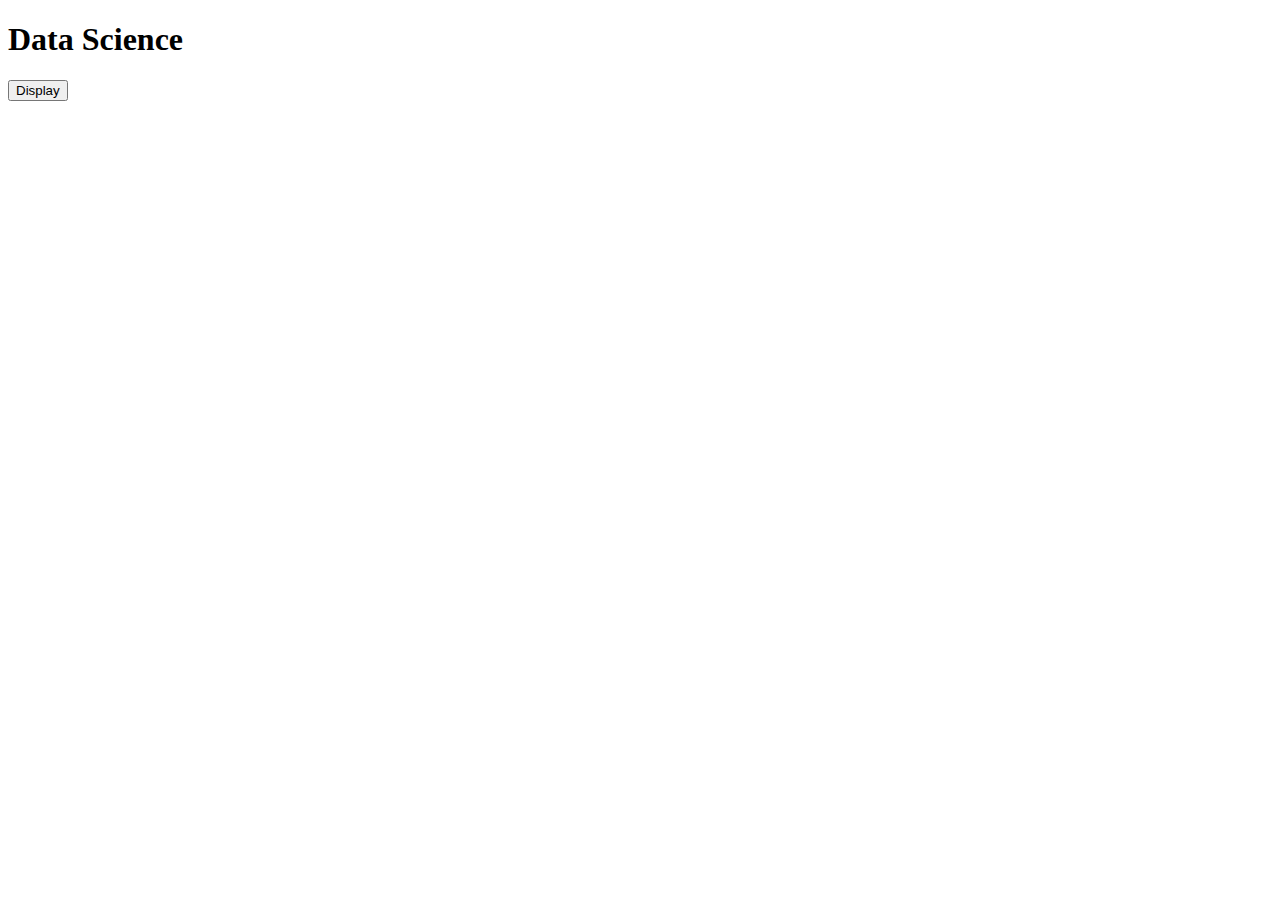
<file: IP LAB 6A-AJAX/index.html>
<!DOCTYPE html>
<html>
    <body>
        <h1>Data Science</h1>
        <div id="demo">
            <button type="button" onclick="loadDoc()">Display</button>
        </div>
        <script>
            function loadDoc(){
                const xhttp=new XMLHttpRequest();
                xhttp.onload=function(){
                    document.getElementById("demo").innerHTML=this.responseText;
                }
                xhttp.open("GET","ds.txt");
                xhttp.send();
            }
        </script>
    </body>
</html>
</file>
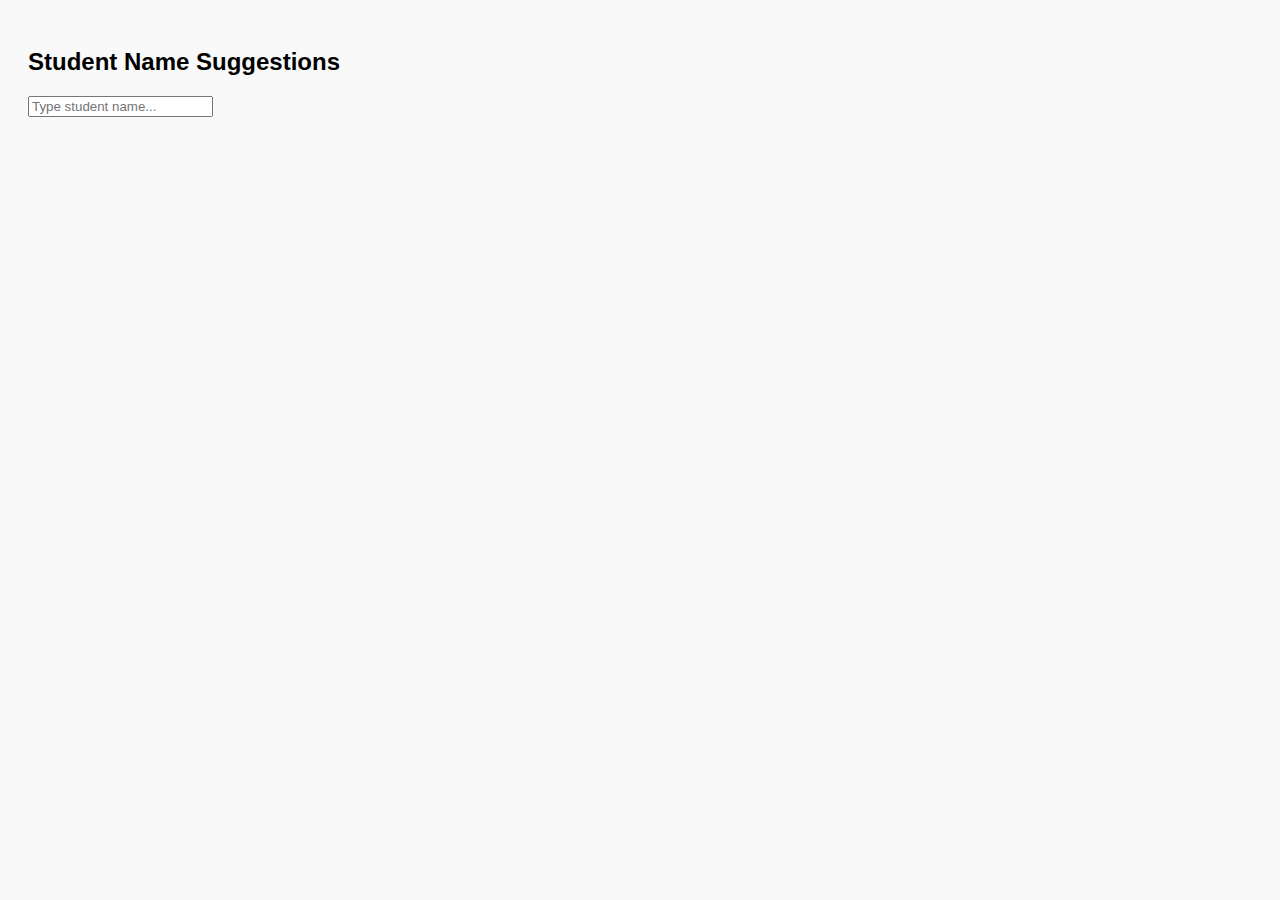
<file: IP LAB 6b-AJAX -Suggesting Keywords/index.html>
<!DOCTYPE html>
<html lang="en">

<head>
    <meta charset="UTF-8">
    <meta name="viewport" content="width=device-width, initial-scale=1.0">
    <title>Student Name Suggestions</title>
    <style>
        body {
            font-family: Arial, sans-serif;
            background-color: #f9f9f9;
            padding: 20px;
        }
        
        #suggestions {
            border: 1px solid #ddd;
            max-height: 150px;
            overflow-y: auto;
            display: none;
            background: white;
            position: absolute;
            z-index: 1;
            width: calc(100% - 22px);
        }
        
        .suggestion-item {
            padding: 8px;
            cursor: pointer;
        }
        
        .suggestion-item:hover {
            background-color: #f0f0f0;
        }
    </style>
    <script>
        function showSuggestions() {
            const input = document.getElementById('studentName').value;
            const suggestionsBox = document.getElementById('suggestions');

            if (input.length === 0) {
                suggestionsBox.style.display = 'none';
                return;
            }

            const xhr = new XMLHttpRequest();
            xhr.open('GET', 'StudentSuggestionServlet?name=' + encodeURIComponent(input), true);
            xhr.onreadystatechange = function() {
                if (xhr.readyState === 4 && xhr.status === 200) {
                    const suggestions = JSON.parse(xhr.responseText);
                    suggestionsBox.innerHTML = '';

                    if (suggestions.length > 0) {
                        suggestions.forEach(suggestion => {
                            const div = document.createElement('div');
                            div.className = 'suggestion-item';
                            div.textContent = suggestion;
                            div.onclick = function() {
                                document.getElementById('studentName').value = suggestion;
                                suggestionsBox.style.display = 'none';
                            };
                            suggestionsBox.appendChild(div);
                        });
                        suggestionsBox.style.display = 'block';
                    } else {
                        suggestionsBox.style.display = 'none';
                    }
                }
            };
            xhr.send();
        }
    </script>
</head>

<body>
    <h2>Student Name Suggestions</h2>
    <input type="text" id="studentName" onkeyup="showSuggestions()" placeholder="Type student name..." />
    <div id="suggestions"></div>
</body>

</html>
</file>
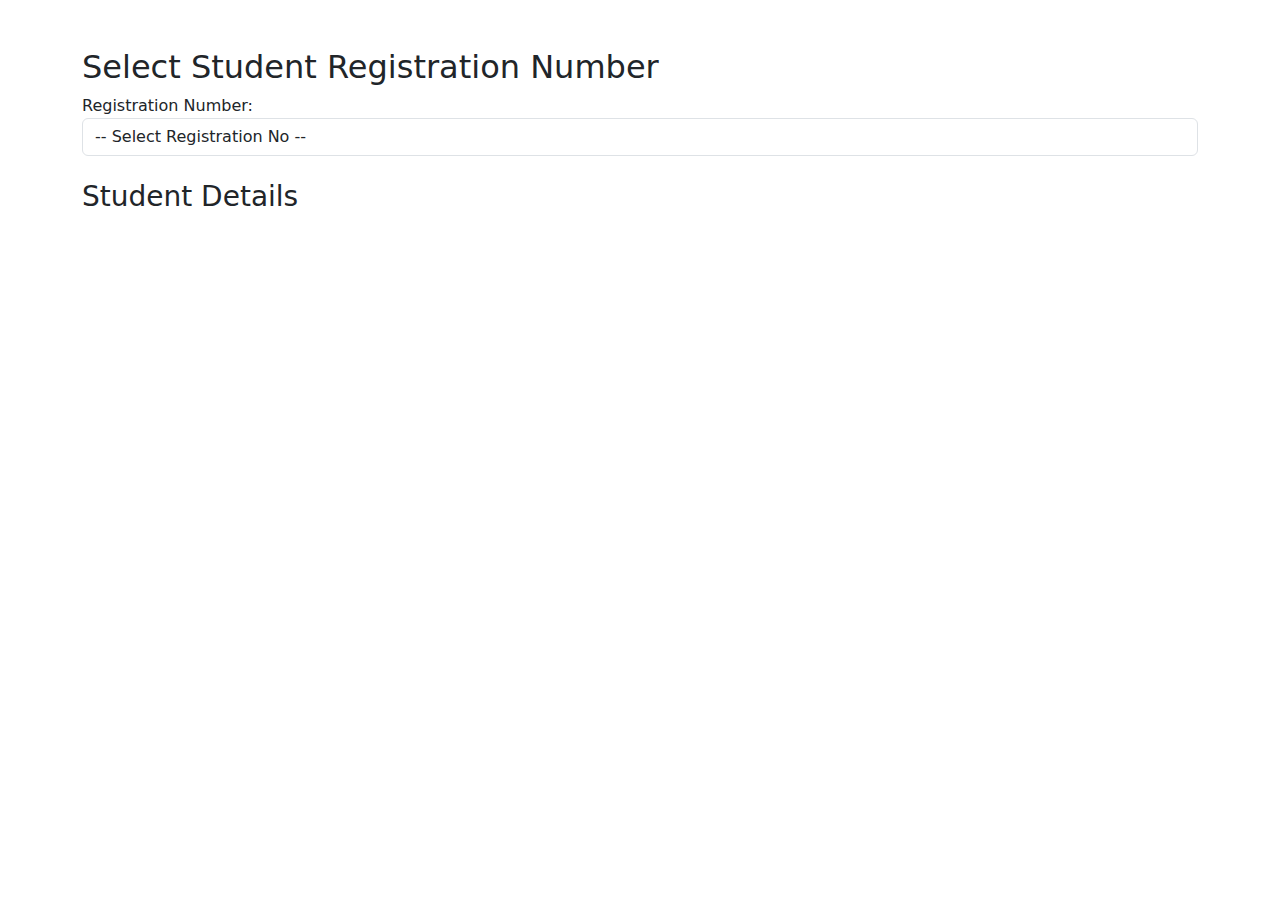
<file: IP lab 7-AJAX-JDBC/index.html>
<!DOCTYPE html>
<html lang="en">

<head>
    <meta charset="UTF-8">
    <meta name="viewport" content="width=device-width, initial-scale=1.0">
    <title>Student Details</title>
    <link href="https://cdn.jsdelivr.net/npm/bootstrap@5.3.0-alpha1/dist/css/bootstrap.min.css" rel="stylesheet">
    <script src="https://code.jquery.com/jquery-3.6.0.min.js"></script>
</head>

<body>
    <div class="container mt-5">
        <h2>Select Student Registration Number</h2>
        <form>
            <div class="form-group">
                <label for="reg-no">Registration Number:</label>
                <select id="reg-no" class="form-control">
                    <option value="">-- Select Registration No --</option>
                    <!-- Options will be populated dynamically using PHP -->
                </select>
            </div>
        </form>

        <h3 class="mt-4">Student Details</h3>
        <div id="student-details" class="mt-3">
            <!-- Student details will be displayed here -->
        </div>
    </div>

    <script>
        $(document).ready(function() {
            // Fetch student registration numbers on page load
            $.ajax({
                url: 'get_regnos.php',
                method: 'GET',
                success: function(data) {
                    $('#reg-no').append(data);
                }
            });

            // Fetch student details when a registration number is selected
            $('#reg-no').change(function() {
                var reg_no = $(this).val();
                if (reg_no) {
                    $.ajax({
                        url: 'get_student.php',
                        method: 'GET',
                        data: {
                            reg_no: reg_no
                        },
                        success: function(data) {
                            $('#student-details').html(data);
                        }
                    });
                } else {
                    $('#student-details').html('');
                }
            });
        });
    </script>
</body>

</html>
</file>
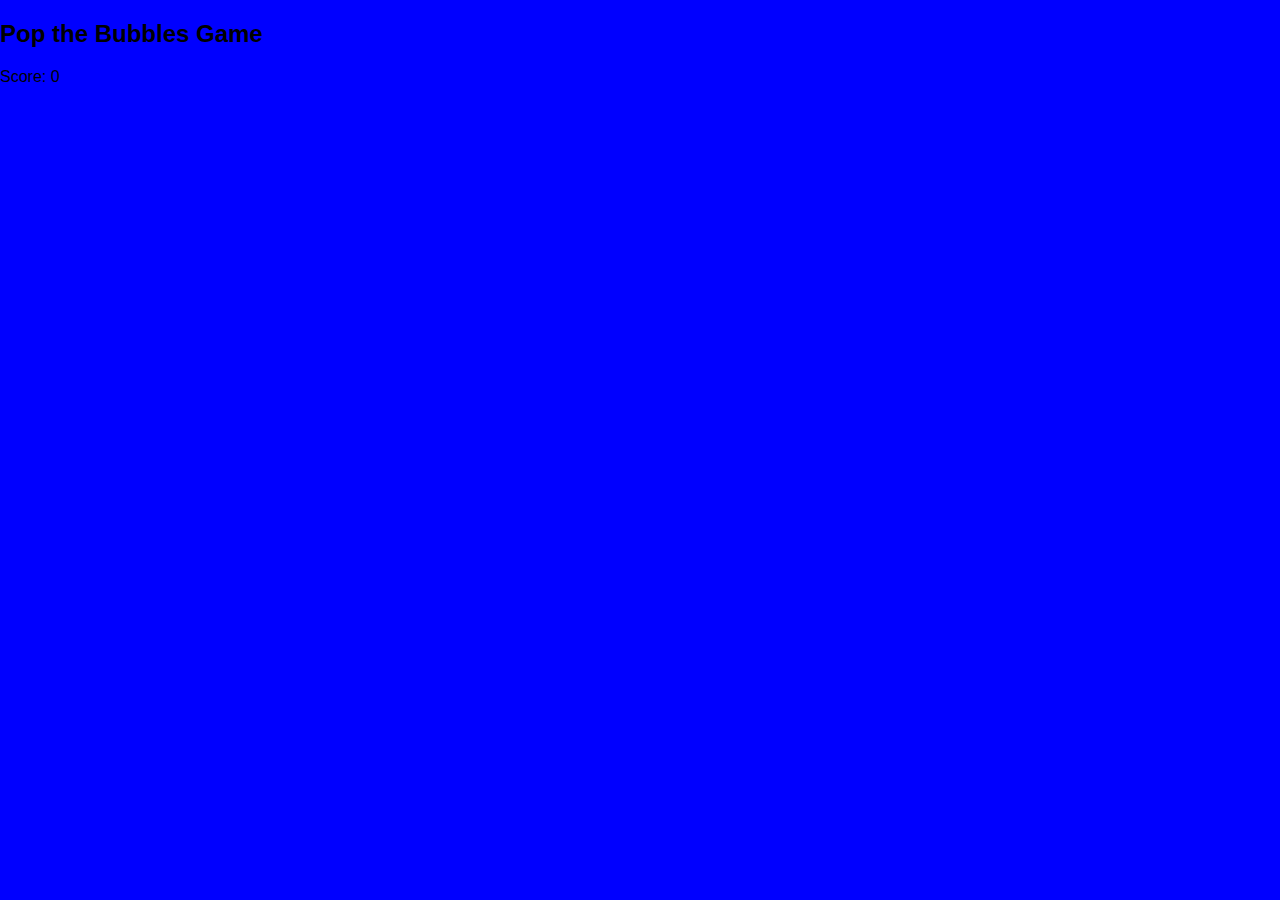
<file: IP LAB 10-Bootstrap/jquery game.html>
<!DOCTYPE html>
<html lang="en">
<head>
    <meta charset="UTF-8">
    <meta name="viewport" content="width=device-width, initial-scale=1.0">
    <title>Pop the Bubbles Game</title>
    <style>
        body {
            margin: 0;
            padding: 0;
            background-color: blue;
            overflow: hidden;
            font-family: Arial, sans-serif;
        }
        
        .bubble {
            position: absolute;
            width: 40px;
            height: 40px;
            border-radius: 50%;
            background-color: #3498db;
            color: white;
            text-align: center;
            line-height: 40px;
            font-size: 24px;
        }
    </style>
</head>
<body>
    <h2>Pop the Bubbles Game</h2>
    <p>Score: <span id="score">0</span></p>

    <script src="https://code.jquery.com/jquery-3.7.1.js"></script>
    <script>
        $(document).ready(function(){
            var score = 0;
            var width = screen.width - 100;
            var height = screen.height - 200;

            function generateRandomLetter() {
                var keyCode = Math.floor(Math.random() * 26) + 65; // Random key code for A-Z
                return String.fromCharCode(keyCode);
            }

            function generateRandomColor() {
                var letters = '0123456789ABCDEF';
                var color = '#';
                for (var i = 0; i < 6; i++) {
                    color += letters[Math.floor(Math.random() * 16)];
                }
                return color;
            }

            function createBubble() {
                var letter = generateRandomLetter();
                var left = Math.random() * width;
                var color = generateRandomColor();

                var $bubble = $("<div class='bubble'></div>")
                    .text(letter)
                    .css("left", left)
                    .css("background-color", color);

                $("body").append($bubble);

                $bubble.animate({ top: height }, 5000, "linear", function() {
                    $(this).remove();
                });

                $bubble.click(function() {
                    score++;
                    $("#score").text(score);
                    $(this).remove();
                });
            }

            $(document).keypress(function(e) {
                var letter = String.fromCharCode(e.which).toUpperCase();
                $(".bubble").each(function() {
                    if ($(this).text() === letter) {
                        score++;
                        $("#score").text(score);
                        $(this).remove();
                    }
                });
            });

            setInterval(createBubble, 2000);
        });
    </script>
</body>
</html>
</file>
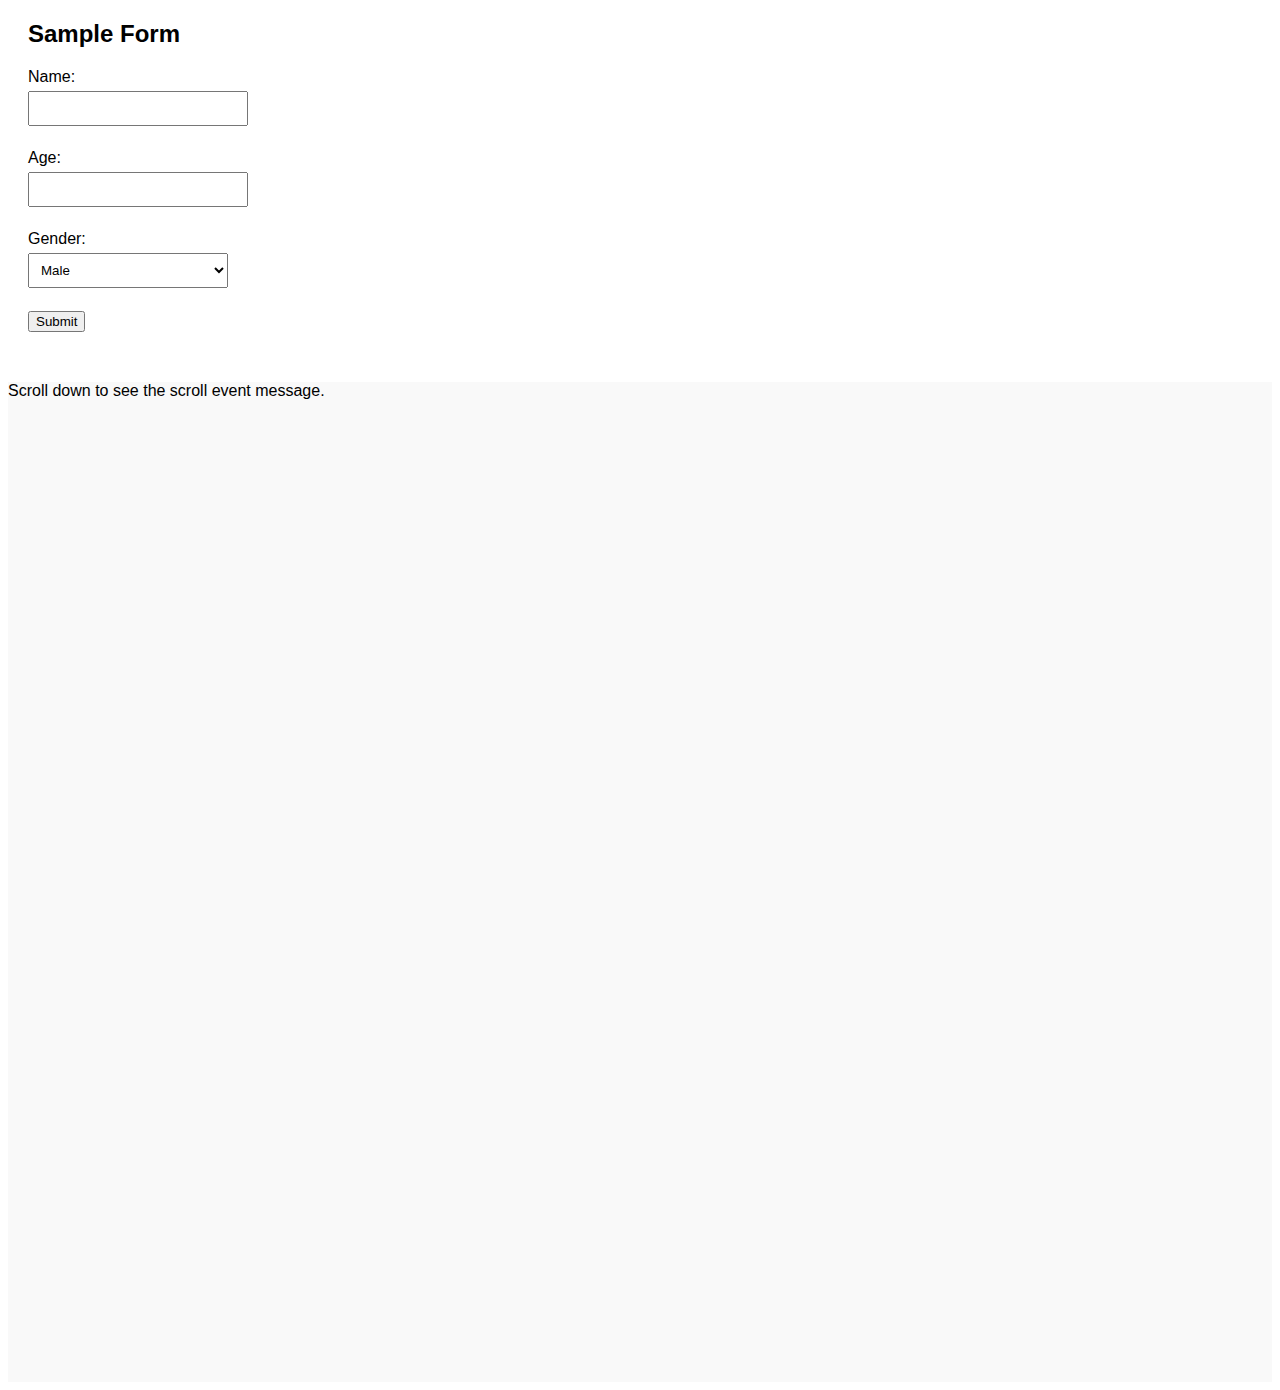
<file: IP LAB 11/form.html>
<!DOCTYPE html>
<html lang="en">

<head>
    <meta charset="UTF-8">
    <meta name="viewport" content="width=device-width, initial-scale=1.0">
    <title>jQuery Form and Window Events</title>
    <script src="https://code.jquery.com/jquery-3.6.0.min.js"></script>
    <style>
        body {
            font-family: Arial, sans-serif;
        }
        
        .form-container {
            margin: 20px;
        }
        
        input[type="text"],
        select {
            margin: 5px 0;
            padding: 8px;
            width: 200px;
        }
        
        .scroll-message {
            margin-top: 50px;
            height: 1000px;
            /* To make the page scrollable */
            background-color: #f9f9f9;
        }
    </style>
</head>

<body>

    <div class="form-container">
        <h2>Sample Form</h2>
        <form id="sampleForm">
            <label for="name">Name:</label><br>
            <input type="text" id="name" name="name"><br><br>

            <label for="age">Age:</label><br>
            <input type="text" id="age" name="age"><br><br>

            <label for="gender">Gender:</label><br>
            <select id="gender" name="gender">
      <option value="male">Male</option>
      <option value="female">Female</option>
      <option value="other">Other</option>
    </select><br><br>

            <button type="submit">Submit</button>
        </form>
    </div>

    <div class="scroll-message">
        <p>Scroll down to see the scroll event message.</p>
    </div>

    <script>
        $(document).ready(function() {
            // Form submit event
            $("#sampleForm").submit(function(event) {
                event.preventDefault(); // Prevent default form submission
                alert("Form submitted successfully!");
            });

            // Focus event on input fields
            $("input[type='text']").focus(function() {
                $(this).css("background-color", "lightyellow");
            });

            // Blur event on input fields
            $("input[type='text']").blur(function() {
                $(this).css("background-color", "");
            });

            // Change event on select dropdown
            $("#gender").change(function() {
                alert("Gender selection changed to: " + $(this).val());
            });

            // Keydown event on the Name field
            $("#name").keydown(function() {
                console.log("Key pressed in Name field!");
            });

            // Window load event
            $(window).on("load", function() {
                console.log("Page has fully loaded!");
            });

            // Window resize event
            $(window).resize(function() {
                console.log("Window resized! Width: " + $(window).width() + ", Height: " + $(window).height());
            });

            // Window scroll event
            $(window).scroll(function() {
                console.log("Page scrolled! Scroll position: " + $(window).scrollTop());
            });
        });
    </script>

</body>

</html>
</file>
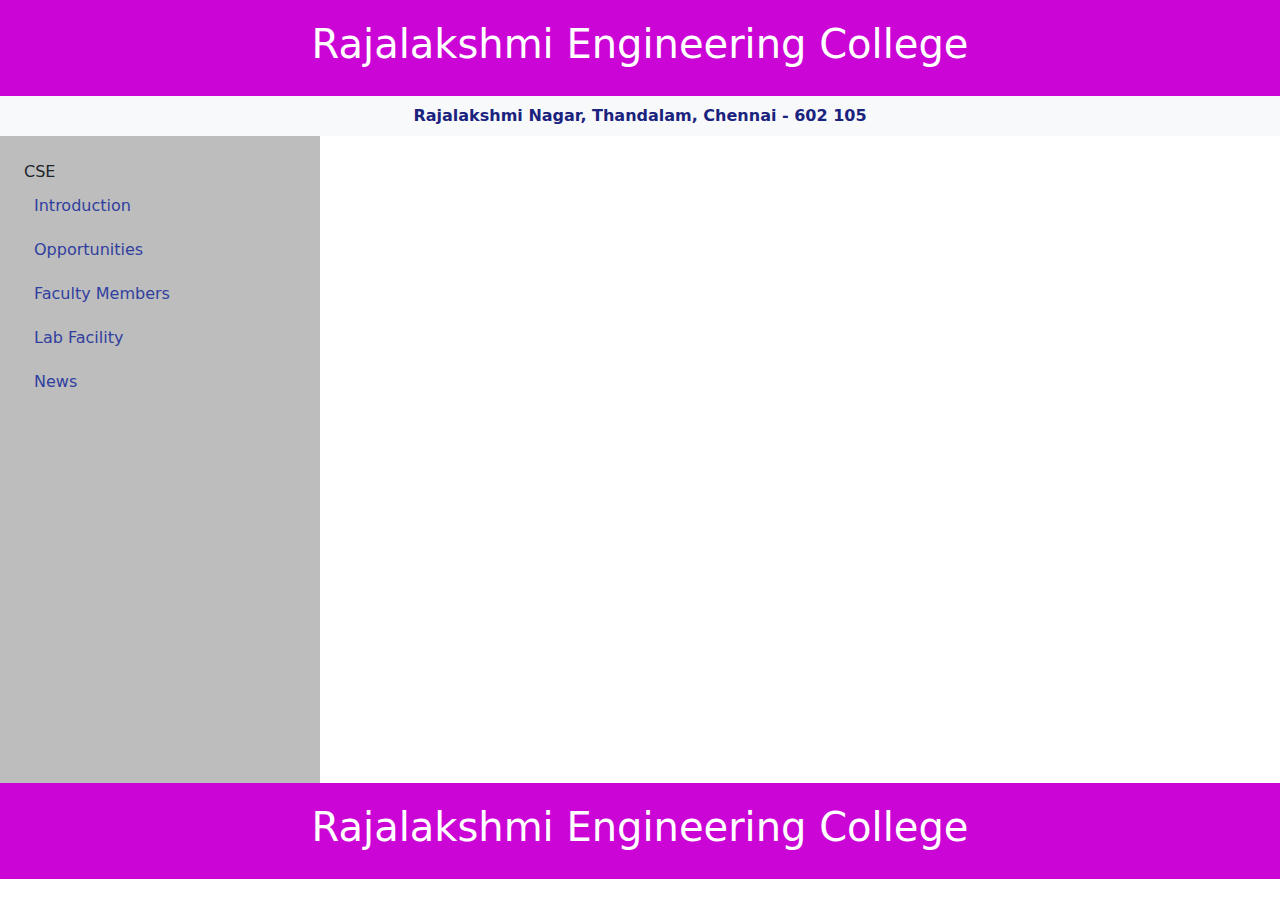
<file: IP LAB 11/web.html>
<!DOCTYPE html>
<html lang="en">

<head>
    <meta charset="UTF-8">
    <meta name="viewport" content="width=device-width, initial-scale=1.0">
    <title>Department of CSE - Home Page</title>
    <!-- Bootstrap CSS -->
    <link href="https://cdn.jsdelivr.net/npm/bootstrap@5.3.0-alpha1/dist/css/bootstrap.min.css" rel="stylesheet">
    <style>
        .header,
        .footer {
            background-color: #cb05d5;
            color: white;
            padding: 20px;
        }
        
        .nav-link {
            color: #1A237E !important;
            font-weight: bold;
        }
        
        .sidebar {
            background-color: #BDBDBD;
        }
        
        .sidebar ul {
            list-style-type: none;
            padding: 0;
        }
        
        .sidebar a {
            color: #303F9F;
            text-decoration: none;
            padding: 10px;
            display: block;
        }
        
        .sidebar a:hover {
            background-color: #EDE7F6;
        }
        
        .main-content {
            padding: 20px;
        }
        
        iframe {
            width: 100%;
            height: 600px;
            border: none;
        }
    </style>
</head>

<body>
    <header class="header text-center">
        <h1>Rajalakshmi Engineering College</h1>
    </header>

    <nav class="navbar navbar-expand-lg navbar-light bg-light">
        <div class="container-fluid justify-content-center">
            <a class="nav-link" href="#">Rajalakshmi Nagar, Thandalam, Chennai - 602 105</a>
        </div>
    </nav>

    <div class="container-fluid">
        <div class="row">
            <aside class="col-md-3 sidebar p-4">
                <ul class="nav flex-column">
                    <li class="nav-item">CSE</li>
                    <li><a href="https://www.rajalakshmi.org/dept-cse-intro.php" target="contentFrame">Introduction</a></li>
                    <li><a href="https://www.rajalakshmi.org/dept-cse-opportunities.php" target="contentFrame">Opportunities</a></li>
                    <li><a href="https://www.rajalakshmi.org/dept-cse-faculty.php" target="contentFrame">Faculty Members</a></li>
                    <li><a href="https://www.rajalakshmi.org/dept-cse-lab.php" target="contentFrame">Lab Facility</a></li>
                    <li><a href="https://www.rajalakshmi.org/dept-cse-student-achievements.php" target="contentFrame">News</a></li>
                </ul>
            </aside>
            <main class="col-md-9 main-content">
                <iframe src="https://www.rajalakshmi.org/dept-cse-intro.php" name="contentFrame" title="Content Frame"></iframe>
            </main>
        </div>
    </div>

    <footer class="footer text-center">
        <h1>Rajalakshmi Engineering College</h1>
    </footer>

    <!-- Bootstrap JS and dependencies -->
    <script src="https://cdn.jsdelivr.net/npm/bootstrap@5.3.0-alpha1/dist/js/bootstrap.bundle.min.js"></script>
</body>

</html>
</file>
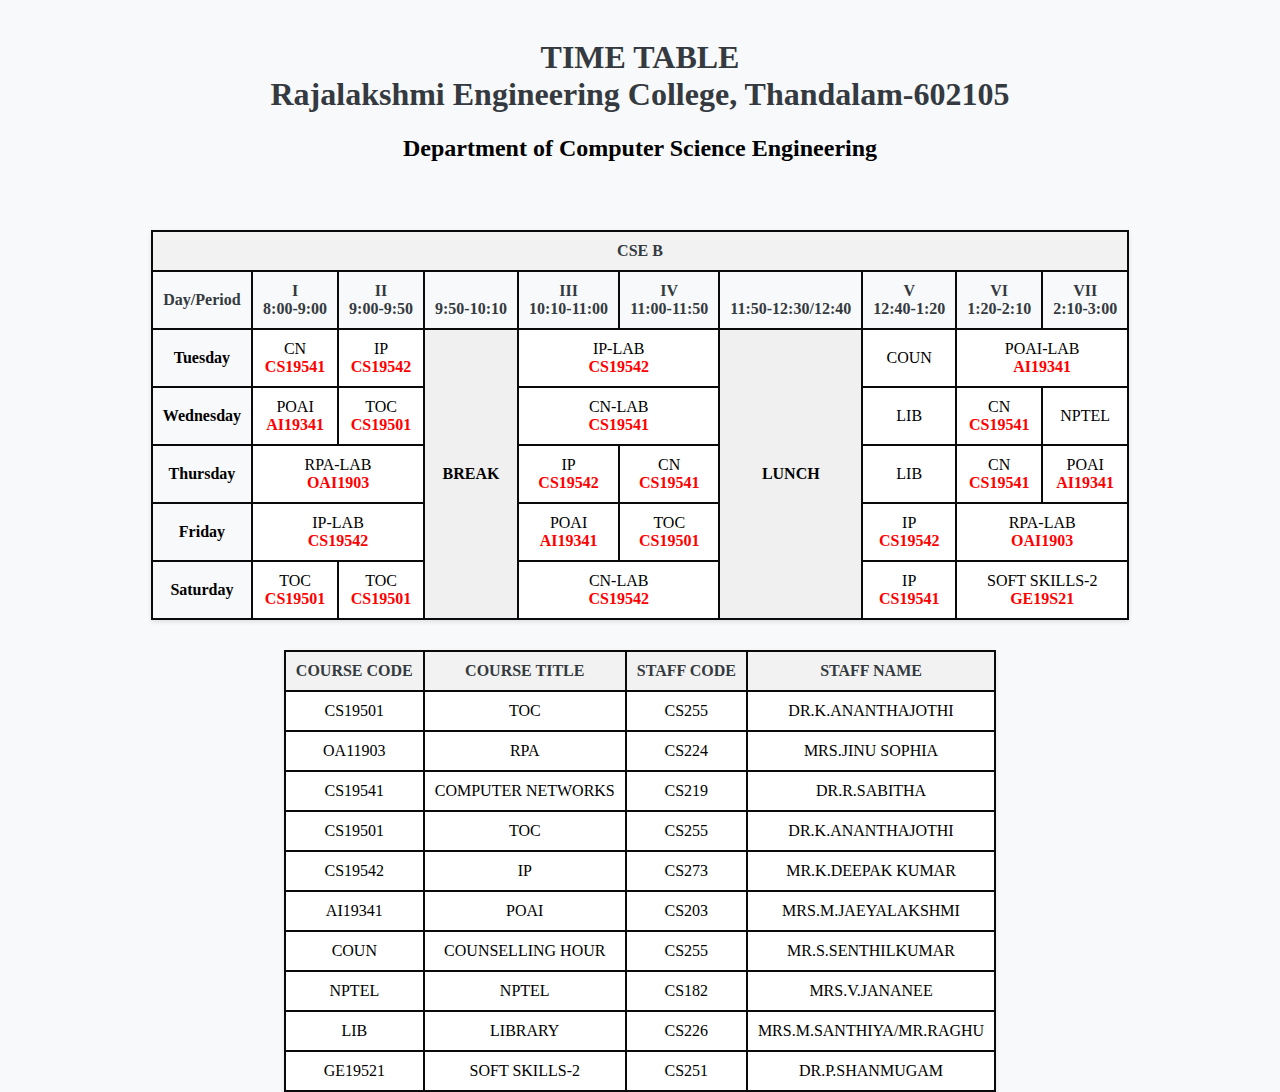
<file: IP lab2/timetable (1).html>
<html>
<head>
<title>Time Table</title>


    <style>
        body {
            font-family:'Times New Roman', Times, serif;
            background-color: #f8f9fa;
            margin: 0;
            padding: 0;
            text-align: center;
        }
 
        h1 {
            text-align: center;
            color: #343a40;
            gap:2px;
        }
        h2{
            gap:2px;
        }
 
        table {
            border-collapse: collapse;
            margin: 30px auto;
            background-color: #fff;
            border: 2px solid #0a0a0a;
            box-shadow: 0 2px 4px rgba(0, 0, 0, 0.1);
        }
 
        th,
        td {
            border: 2px solid #0a0a0a;
            padding: 10px;
            text-align: center;
        }
 
        th {
            background-color: #f2f2f2;
            color: #343a40;
        }
 
        .highlight {
            background-color: #f8f9fa;
        }
 
        .special {
            background-color: #f0f0f0;
        }
        .content{
            max-height: 800px;
            margin:auto;

        }
        .Time{
            color:red;
        }
    </style>
</head>
 
<body>
    <br>
    <h1>TIME TABLE<br>Rajalakshmi Engineering College, Thandalam-602105</h1>
    <h2>Department of Computer Science Engineering</h2>
    
    <br>
    <div class="content">
    <table>
        <tr>
            <th colspan="10">CSE B</th>
        </tr>
        <tr>
            <th class="highlight">Day/Period</th>
            <th class="highlight">I<br>8:00-9:00</th>
            <th class="highlight">II<br>9:00-9:50</th>
            <th class="highlight"><br>9:50-10:10</th>
            <th class="highlight">III<br>10:10-11:00</th>
            <th class="highlight">IV<br>11:00-11:50</th>
            <th class="highlight"><br>11:50-12:30/12:40</th>
            <th class="highlight">V<br>12:40-1:20</th>
            <th class="highlight">VI<br>1:20-2:10</th>
            <th class="highlight">VII<br>2:10-3:00</th>
        </tr>
        <tr>
            <td class="highlight"><b>Tuesday</b></td>
            <td>CN<br><span class="Time"><b>CS19541</b></span></td>
            <td>IP<br><span class="Time"><b>CS19542</b></span></td>
            <td rowspan="6" class="special"><b>BREAK</b></td>
            <td colspan="2" >IP-LAB<br><span class="Time"><b>CS19542</b></span></td>
            <td rowspan="6" class="special"><b>LUNCH</b></td>
            <td>COUN</td>
            <td colspan="2" >POAI-LAB<br><span class="Time"><b>AI19341</b></span></td>
        </tr>
       
        <tr>
            <td class="highlight"><b>Wednesday</b></td>
            <td>POAI<br><span class="Time"><b>AI19341</b></td>
            <td>TOC<br><span class="Time"><b>CS19501</b></td>
            <td colspan="2" >CN-LAB<br><span class="Time"><b>CS19541</b></td>
            <td>LIB</td>
            <td>CN<br><span class="Time"><b>CS19541</b></td>
            <td>NPTEL   </td>
        </tr>
        <tr>
            <td class="highlight"><b>Thursday</b></td>
            <td colspan="2">RPA-LAB<br><span class="Time"><b>OAI1903</b></td>
            <td>IP<br><span class="Time"><b>CS19542</b></td>
            <td>CN<br><span class="Time"><b>CS19541</b></td>
            <td>LIB</td>
            <td>CN<br><span class="Time"><b>CS19541</b></td>
            <td>POAI<br><span class="Time"><b>AI19341</b></td>
        </tr>
        <tr>
            <td class="highlight"><b>Friday</b></td>
            <td colspan="2">IP-LAB<br><span class="Time"><b>CS19542</b></td>
            <td>POAI<br><span class="Time"><b>AI19341</b></td>
            <td>TOC<br><span class="Time"><b>CS19501</b></td>
            <td>IP<br><span class="Time"><b>CS19542</b></td>
            <td colspan="2">RPA-LAB<br><span class="Time"><b>OAI1903</b></td>
        </tr>
        <tr>
            <td class="highlight"><b>Saturday</b></td>
            <td>TOC<br><span class="Time"><b>CS19501</b></td>
            <td>TOC<br><span class="Time"><b>CS19501</b></td>
            <td colspan="2">CN-LAB<br><span class="Time"><b>CS19542</b></td>
            <td>IP<br><span class="Time"><b>CS19541</b></td>
            <td colspan="2">SOFT SKILLS-2<br><span class="Time"><b>GE19S21</b></td>
        </tr>
    </table>
    <table class="timetable">
        <tr>
         <th>COURSE CODE</th>
         <th>COURSE TITLE</th>
         <th>STAFF CODE</th>
         <th>STAFF NAME</th>
        </tr>
        <tr>
         <td>CS19501</td>
         <td>TOC</td>
         <td>CS255</td>
         <td>DR.K.ANANTHAJOTHI</td>
        </tr>
        <tr>
         <td>OA11903</td>
         <td>RPA</td>
         <td>CS224</td>
         <td>MRS.JINU SOPHIA</td>
        </tr>
        <tr>
         <td>CS19541</td>
         <td>COMPUTER NETWORKS</td>
         <td>CS219</td>
         <td>DR.R.SABITHA</td>
        </tr>
        <tr>
         <td>CS19501</td>
         <td>TOC</td>
         <td>CS255</td>
         <td>DR.K.ANANTHAJOTHI</td>
        </tr>
        <tr>
         <td>CS19542</td>
         <td>IP</td>
         <td>CS273</td>
         <td>MR.K.DEEPAK KUMAR</td>
        </tr>
        <tr>
         <td>AI19341</td>
         <td>POAI</td>
         <td>CS203</td>
         <td>MRS.M.JAEYALAKSHMI</td>
        </tr>
        <tr>
         <td>COUN</td>
         <td>COUNSELLING HOUR</td>
         <td>CS255</td>
         <td>MR.S.SENTHILKUMAR</td>
        </tr>
        <tr>
         <td>NPTEL</td>
         <td>NPTEL</td>
         <td>CS182</td>
         <td>MRS.V.JANANEE</td>
        </tr>
        <tr>
         <td>LIB</td>
         <td>LIBRARY</td>
         <td>CS226</td>
         <td>MRS.M.SANTHIYA/MR.RAGHU</td>
        </tr>
        <tr>
         <td>GE19521</td>
         <td>SOFT SKILLS-2</td>
         <td>CS251</td>
         <td>DR.P.SHANMUGAM</td>
        </tr>
     </table>
    </div>
</body>
 
</html>
</file>
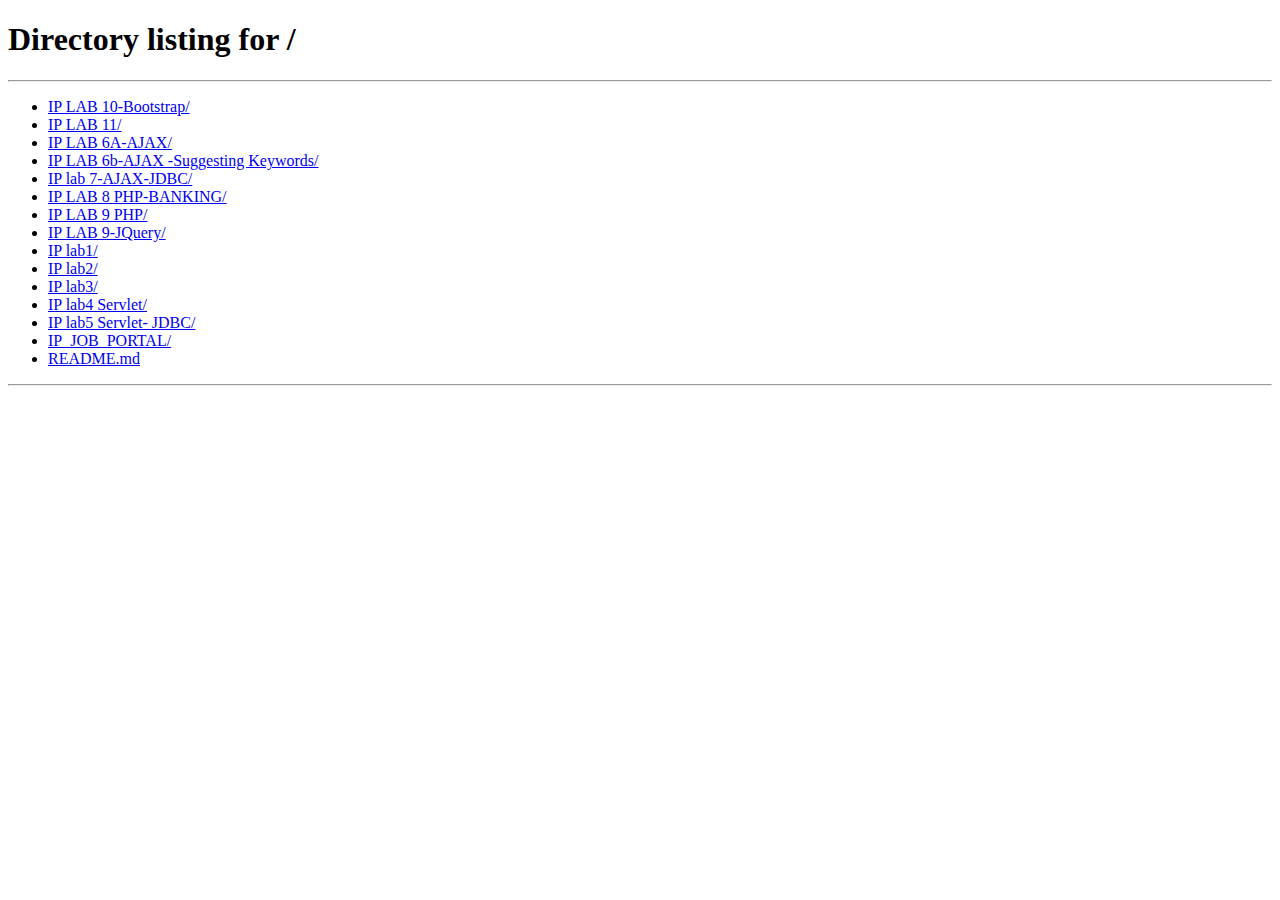
<file: IP_JOB_PORTAL/detail.html>
<!DOCTYPE html>
<html lang="en">
<head>
    <meta charset="UTF-8">
    <meta name="viewport" content="width=device-width, initial-scale=1.0">
    <title>Document</title>
    <link rel="stylesheet" href="style.css">
    
</head>

<body>
    
    <div class="container">
        <div class="title">You are almost there!!</div>
        <div class="detail">
            <div class="image">
                <img src="">
            </div>
            <div class="content">
                <h1 class="name"></h1>
                <div class="price"></div>
                <div class="buttons">
                    <button id="apply" style="cursor: pointer;">Apply</button>
                    <!-- <button>Add To Cart 
                        <span>
                            <svg class="" aria-hidden="true" xmlns="http://www.w3.org/2000/svg" fill="none" viewBox="0 0 18 20">
                                <path stroke="currentColor" stroke-linecap="round" stroke-linejoin="round" stroke-width="2" d="M6 15a2 2 0 1 0 0 4 2 2 0 0 0 0-4Zm0 0h8m-8 0-1-4m9 4a2 2 0 1 0 0 4 2 2 0 0 0 0-4Zm-9-4h10l2-7H3m2 7L3 4m0 0-.792-3H1"/>
                            </svg>
                        </span>
                    </button> -->
                </div>
                <div class="description"></div>
            </div>
        </div>

        <!--<div class="title">Similar product</div>
        <div class="listProduct"></div> -->
    </div>

    

    <script>
        let products = null;
        // get datas from file json
        fetch('products.json')
            .then(response => response.json())
            .then(data => {
                products = data;
                showDetail();
        })

        function showDetail(){
    // remove datas default from HTML
        let detail = document.querySelector('.detail');
        let listProduct = document.querySelector('.listProduct');
        let productId =  new URLSearchParams(window.location.search).get('id');
        let thisProduct = products.filter(value => value.id == productId)[0];
        //if there is no product with id = productId => return to home page
        if(!thisProduct){
            window.location.href = "/";
        }

        detail.querySelector('.image img').src = thisProduct.image;
        detail.querySelector('.name').innerText = thisProduct.name;
        detail.querySelector('.price').innerText = thisProduct.price;
        detail.querySelector('.description').innerText = thisProduct.description;


        (products.filter(value => value.id != productId)).forEach(product => {
            let newProduct = document.createElement('a');
            newProduct.href = 'IP_IEEE/detail.html?id=' + product.id;
            newProduct.classList.add('item');
            newProduct.innerHTML = 
            `<img src="${product.image}" alt="">
            <h2>${product.name}</h2>
            <div class="price">${product.price}</div>`;
            listProduct.appendChild(newProduct);
        });
    }

    document.getElementById("apply").onclick = function(){
        window.location.href="./form.html";
    };

    

    </script>
    <script src="https://code.jquery.com/jquery-3.5.1.slim.min.js"></script>
    <script src="https://cdn.jsdelivr.net/npm/@popperjs/core@2.9.3/dist/umd/popper.min.js"></script>
    <script src="https://stackpath.bootstrapcdn.com/bootstrap/4.5.2/js/bootstrap.min.js"></script>
</body>
</html>
</file>
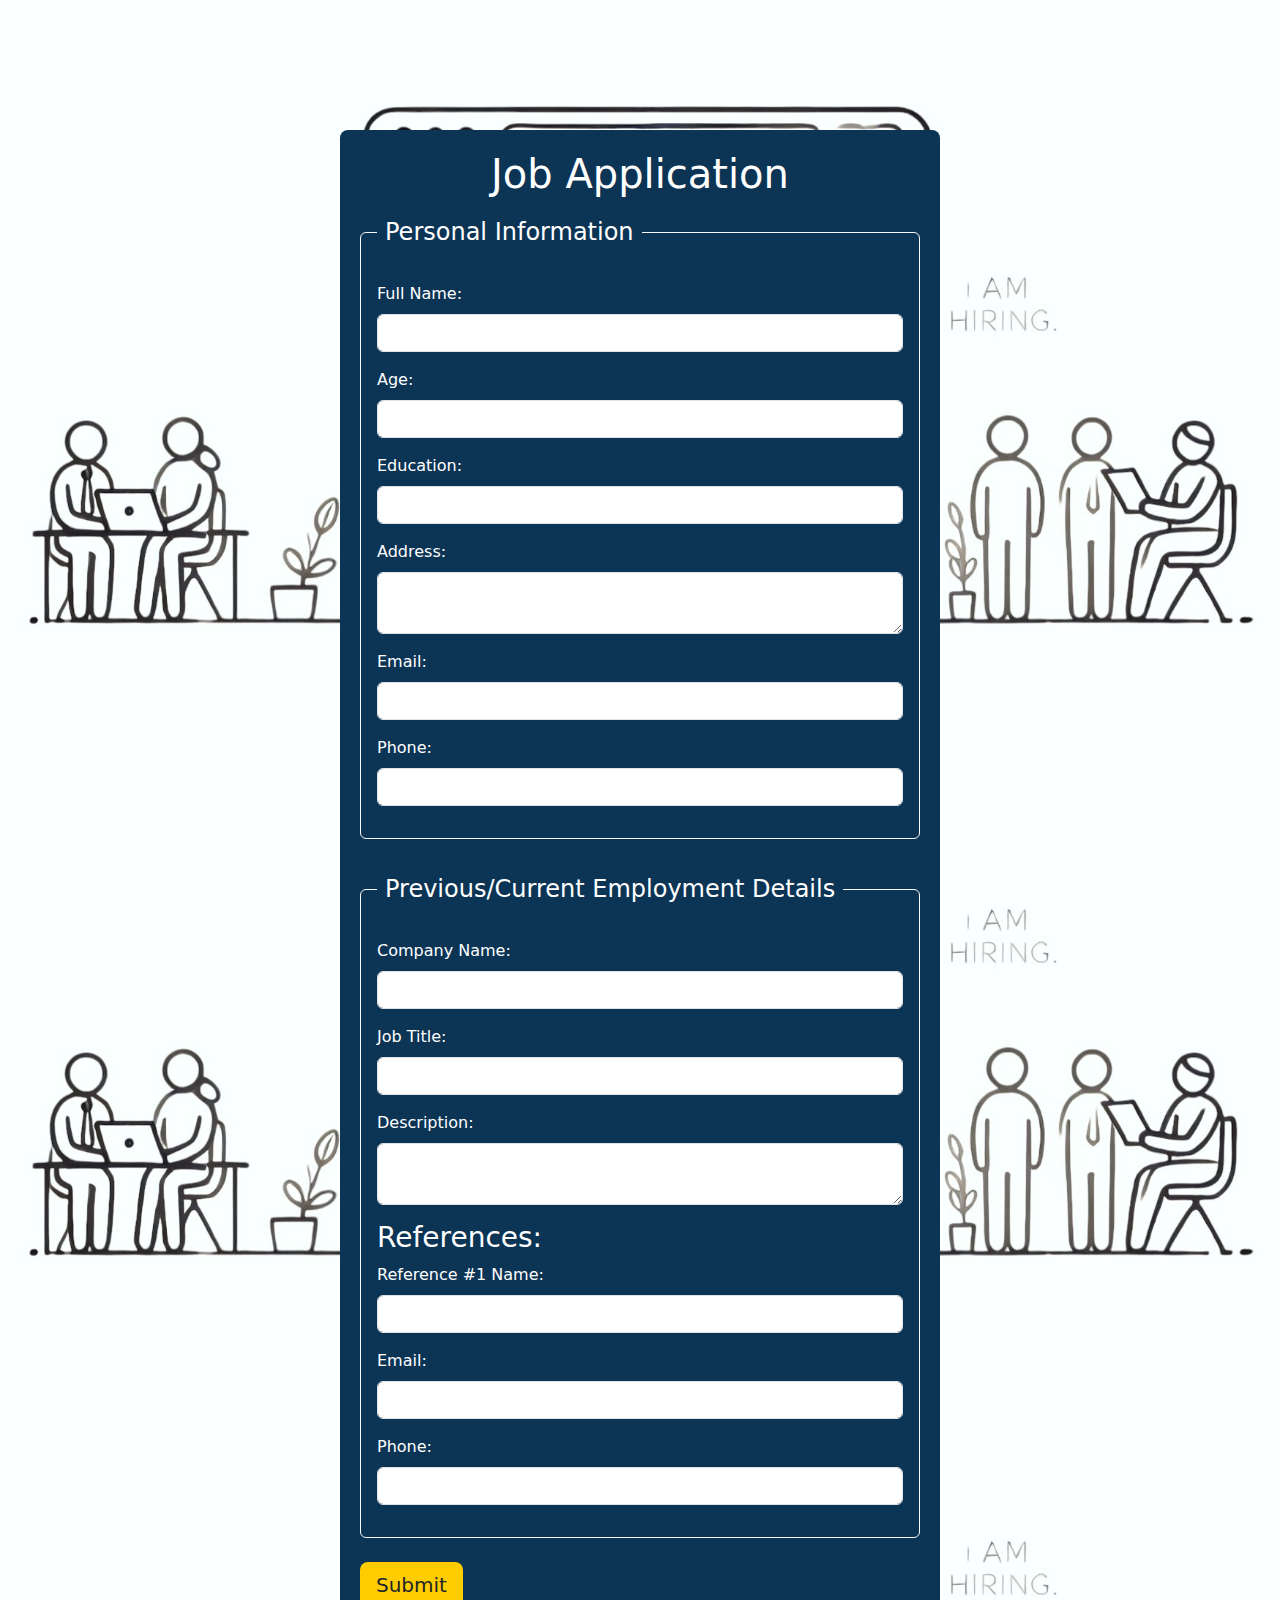
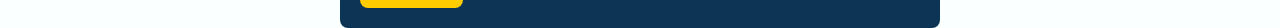
<file: IP_JOB_PORTAL/form.html>
<!DOCTYPE html>
<html lang="en">
<head>
    <meta charset="UTF-8">
    <meta name="viewport" content="width=device-width, initial-scale=1.0">
    <link href="https://cdn.jsdelivr.net/npm/bootstrap@5.3.0-alpha1/dist/css/bootstrap.min.css" rel="stylesheet">
    <title>Job Application Form</title>
    <style>
        body {
            background-color: #f9f9f9;
            padding-top:5rem;
            background: url(./img/back-Photoroom.jpg);
            background-size:contain;
        }
        .container {
            max-width: 600px;
            margin-top: 50px;
            padding: 20px;
            background-color: #0c3455; /* Dark blue background */
            color: white; /* White text */
            border-radius: 8px;
        }
        .btn-submit {
            background-color: #ffcc00; /* Yellow button */
            border: none;
        }
        .btn-submit:hover {
            background-color: #e6b800; /* Darker yellow on hover */
        }
    </style>
</head>
<body>
    <div class="container">
        <h1 class="text-center">Job Application</h1>
        <form action="submit_application.php" method="POST">
            <fieldset class="border border-light rounded p-3 mb-4">
                <legend class="float-none w-auto p-2">Personal Information</legend>
                <div class="mb-3">
                    <label for="fullName" class="form-label">Full Name:</label>
                    <input type="text" class="form-control" id="fullName" name="fullName" required>
                </div>
                <div class="mb-3">
                    <label for="dob" class="form-label">Age: </label>
                    <input type="number" class="form-control" id="dob" name="dob" required>
                </div>
                <!-- <div class="mb-3">
                    <label class="form-label">Gender:</label>
                    <div>
                        <input type="radio" id="male" name="gender" value="male">
                        <label for="male" class="form-label me-3" >Male</label>
                        <input type="radio" id="female" name="gender" value="female">
                        <label for="female" class="form-label">Female</label>
                    </div>
                </div> -->
                <div class="mb-3">
                    <label for="education" class="form-label">Education:</label>
                    <input type="text" class="form-control" id="education" name="education">
                </div>
                <div class="mb-3">
                    <label for="address" class="form-label">Address:</label>
                    <textarea class="form-control" id="address" name="address"></textarea>
                </div>
                <div class="mb-3">
                    <label for="email" class="form-label">Email:</label>
                    <input type="email" class="form-control" id="email" name="email" required>
                </div>
                <div class="mb-3">
                    <label for="phone" class="form-label">Phone:</label>
                    <input type="tel" class="form-control" id="phone" name="phone" required>
                </div>
            </fieldset>

            <fieldset class="border border-light rounded p-3 mb-4">
                <legend class="float-none w-auto p-2">Previous/Current Employment Details</legend>
                <div class="mb-3">
                    <label for="companyName" class="form-label">Company Name:</label>
                    <input type="text" class="form-control" id="companyName" name="companyName">
                </div>
                <div class="mb-3">
                    <label for="jobTitle" class="form-label">Job Title:</label>
                    <input type="text" class="form-control" id="jobTitle" name="jobTitle">
                </div>
                <!-- <div class="mb-3">
                    <label for="startDate" class="form-label">Date of Joining:</label>
                    <input type="date" class="form-control" id="startDate" name="startDate">
                </div> -->
                <div class="mb-3">
                    <label for="description" class="form-label">Description:</label>
                    <textarea class="form-control" id="description" name="description"></textarea>
                </div>
                <h3>References:</h3>
                <div class="mb-3">
                    <label for="reference1Name" class="form-label">Reference #1 Name:</label>
                    <input type="text" class="form-control" id="reference1Name" name="reference1Name">
                </div>
                <div class="mb-3">
                    <label for="reference1Email" class="form-label">Email:</label>
                    <input type="email" class="form-control" id="reference1Email" name="reference1Email">
                </div>
                <div class="mb-3">
                    <label for="reference1Phone" class="form-label">Phone:</label>
                    <input type="tel" class="form-control" id="reference1Phone" name="reference1Phone">
                </div>
               
            </fieldset>

            <button type="submit" class="btn btn-submit btn-lg btn-block">Submit</button>
        </form>
    </div>
    
    <script src="https://cdn.jsdelivr.net/npm/bootstrap@5.3.0-alpha1/dist/js/bootstrap.bundle.min.js"></script>
</body>
</html>
</file>
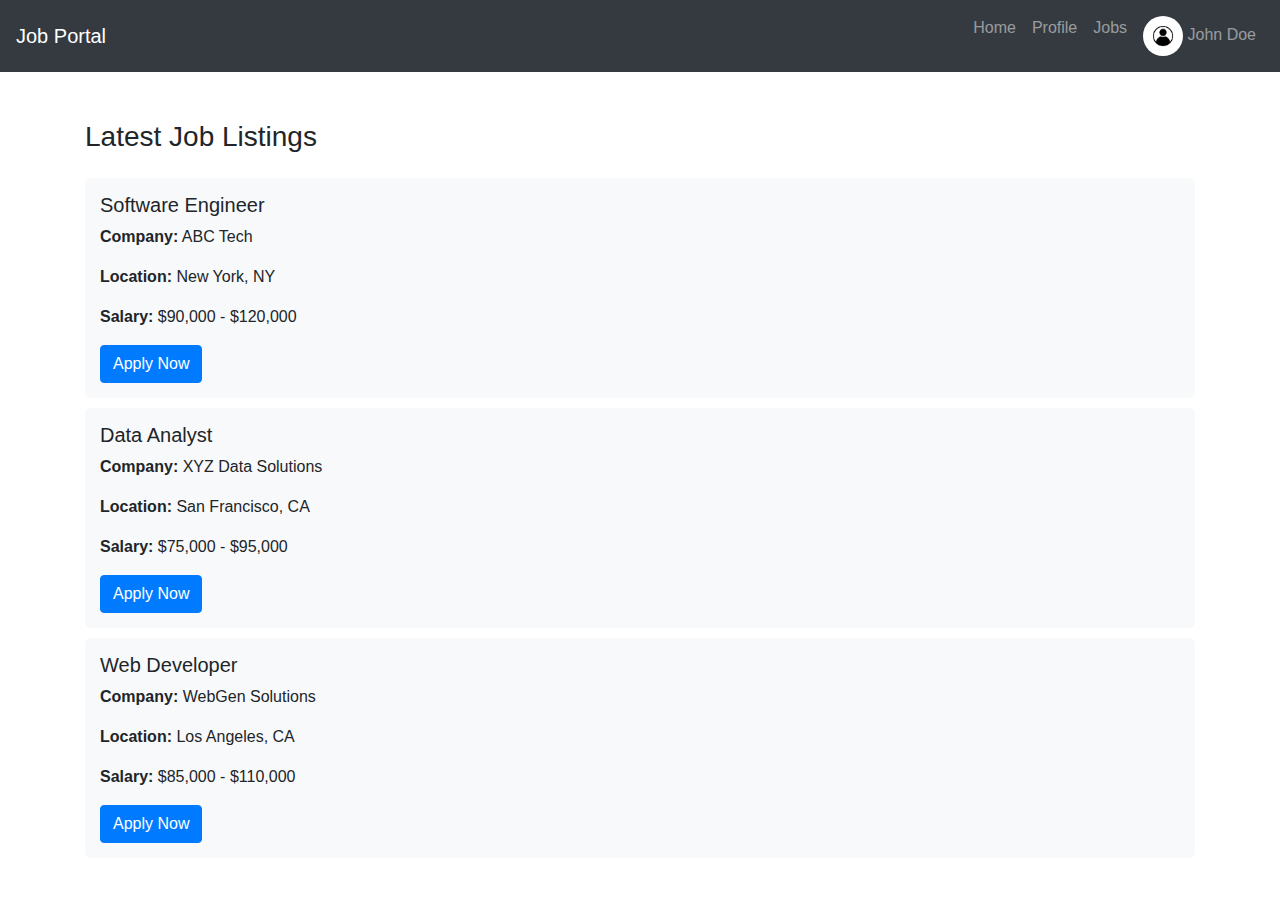
<file: IP_JOB_PORTAL/home.html>
<!DOCTYPE html>
<html lang="en">
<head>
    <meta charset="UTF-8">
    <meta name="viewport" content="width=device-width, initial-scale=1.0">
    <title>Job Portal</title>
    <link rel="stylesheet" href="https://stackpath.bootstrapcdn.com/bootstrap/4.5.2/css/bootstrap.min.css">
    <style>
        .profile-icon {
            width: 40px;
            height: 40px;
            border-radius: 50%;
        }
        .job-listing {
            background-color: #f8f9fa;
            padding: 15px;
            margin-bottom: 10px;
            border-radius: 5px;
        }
        .job-listing:hover {
            background-color: #e9ecef;
            cursor: pointer;
        }
    </style>
</head>
<body>

    <!-- Navbar -->
    <nav class="navbar navbar-expand-lg navbar-dark bg-dark">
        <a class="navbar-brand" href="#">Job Portal</a>
        <button class="navbar-toggler" type="button" data-toggle="collapse" data-target="#navbarNav" aria-controls="navbarNav" aria-expanded="false" aria-label="Toggle navigation">
            <span class="navbar-toggler-icon"></span>
        </button>
        <div class="collapse navbar-collapse" id="navbarNav">
            <ul class="navbar-nav ml-auto">
                <li class="nav-item">
                    <a class="nav-link" href="#">Home</a>
                </li>
                <li class="nav-item">
                    <a class="nav-link" href="#">Profile</a>
                </li>
                <li class="nav-item">
                    <a class="nav-link" href="#">Jobs</a>
                </li>
                <li class="nav-item">
                    <a class="nav-link" href="#">
                        <img src="./img/download.png" alt="Profile Icon" class="profile-icon"> John Doe
                    </a>
                </li>
            </ul>
        </div>
    </nav>

    <!-- Main Content -->
    <div class="container mt-5">
        <h3 class="mb-4">Latest Job Listings</h3>

        <!-- Job Listing 1 -->
        <div class="job-listing">
            <h5>Software Engineer</h5>
            <p><strong>Company:</strong> ABC Tech</p>
            <p><strong>Location:</strong> New York, NY</p>
            <p><strong>Salary:</strong> $90,000 - $120,000</p>
            <a href="#" class="btn btn-primary">Apply Now</a>
        </div>

        <!-- Job Listing 2 -->
        <div class="job-listing">
            <h5>Data Analyst</h5>
            <p><strong>Company:</strong> XYZ Data Solutions</p>
            <p><strong>Location:</strong> San Francisco, CA</p>
            <p><strong>Salary:</strong> $75,000 - $95,000</p>
            <a href="#" class="btn btn-primary">Apply Now</a>
        </div>

        <!-- Job Listing 3 -->
        <div class="job-listing">
            <h5>Web Developer</h5>
            <p><strong>Company:</strong> WebGen Solutions</p>
            <p><strong>Location:</strong> Los Angeles, CA</p>
            <p><strong>Salary:</strong> $85,000 - $110,000</p>
            <a href="#" class="btn btn-primary">Apply Now</a>
        </div>

    </div>

    <!-- Scripts -->
    <script src="https://code.jquery.com/jquery-3.5.1.slim.min.js"></script>
    <script src="https://cdn.jsdelivr.net/npm/@popperjs/core@2.9.3/dist/umd/popper.min.js"></script>
    <script src="https://stackpath.bootstrapcdn.com/bootstrap/4.5.2/js/bootstrap.min.js"></script>
</body>
</html>
</file>
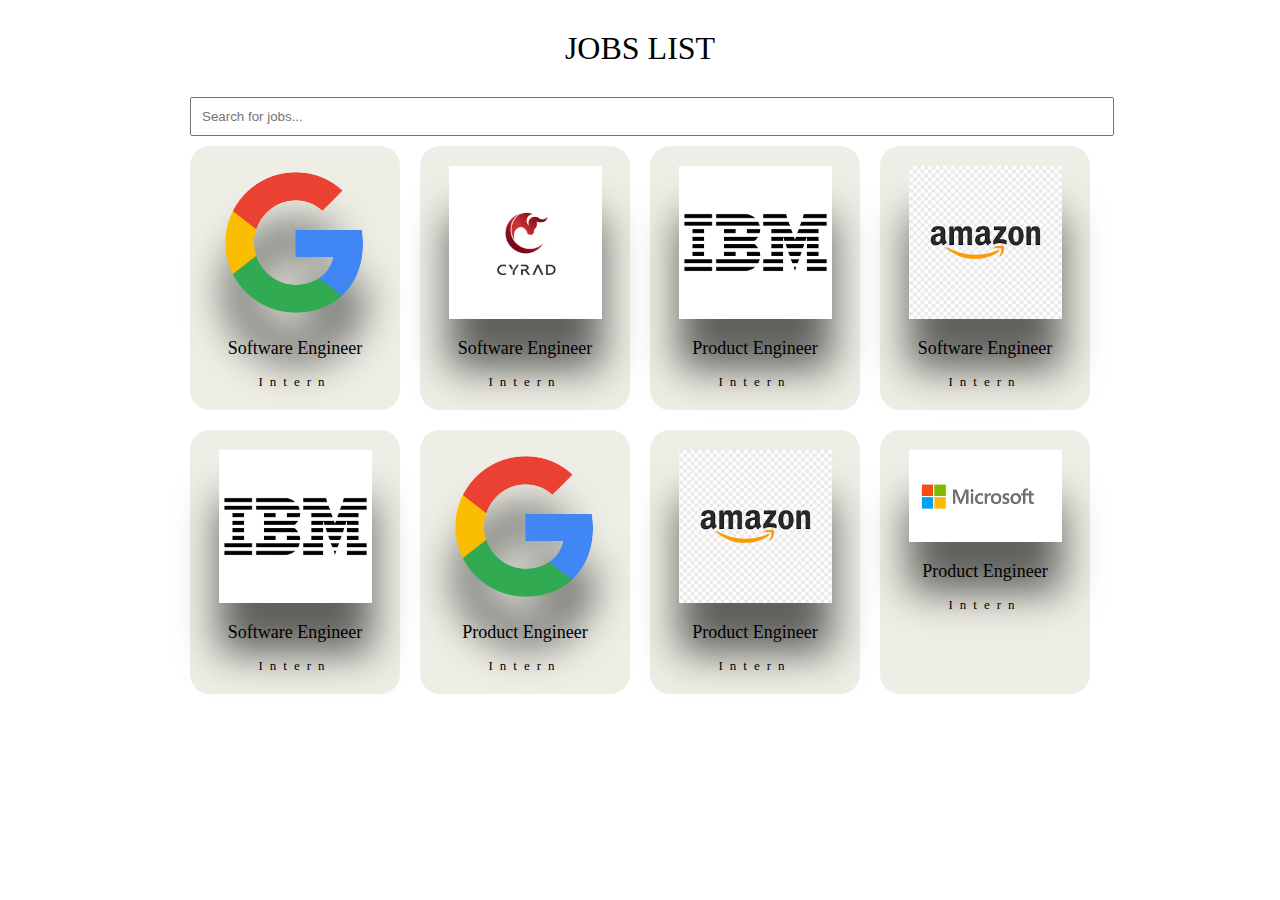
<file: IP_JOB_PORTAL/index1.html>
<!DOCTYPE html>
<html lang="en">
<head>
    <meta charset="UTF-8">
    <meta name="viewport" content="width=device-width, initial-scale=1.0">
    <title>Document</title>
    <link rel="stylesheet" href="style.css">
</head>
<body>
    <div class="container">
        <div class="title">JOBS LIST</div>
        <!-- Add Search Bar -->
        <input type="text" id="searchBar" placeholder="Search for jobs..." style="width: 100%; padding: 10px; margin: 10px 0;">
        <div class="listProduct"></div>
    </div>

    <script>
        let products = null;

        // Fetch data from JSON
        fetch('products.json')
            .then(response => response.json())
            .then(data => {
                products = data;
                addDataToHTML(data); // Initialize with all data
            });

        // Function to add data dynamically to HTML
        function addDataToHTML(filteredProducts) {
            let listProductHTML = document.querySelector('.listProduct');
            listProductHTML.innerHTML = ""; // Clear previous data

            if (filteredProducts.length > 0) {
                filteredProducts.forEach(product => {
                    let newProduct = document.createElement('a');
                    newProduct.href = './detail.html?id=' + product.id;
                    newProduct.classList.add('item');
                    newProduct.innerHTML = `
                        <img src="${product.image}" alt="">
                        <h2>${product.name}</h2>
                        <div class="price">${product.price}</div>`;
                    listProductHTML.appendChild(newProduct);
                });
            } else {
                listProductHTML.innerHTML = "<p>No jobs found</p>"; // Show message if no jobs match
            }
        }

        // Add event listener for the search bar
        const searchBar = document.getElementById('searchBar');
        searchBar.addEventListener('input', () => {
            const searchTerm = searchBar.value.toLowerCase();
            const filteredProducts = products.filter(product =>
                product.name.toLowerCase().includes(searchTerm)
            );
            addDataToHTML(filteredProducts); // Update displayed jobs
        });
    </script>
</body>
</html>
</file>
<file: IP_JOB_PORTAL/style.css>
body{
    margin: 0;
    font-family: Poppins;
}
a{
    color: unset;
    text-decoration: none;
}
.container{
    width: 900px;
    margin: auto;
    max-width: 90vw;
    text-align: center;
    padding-top: 10px;
}
.title{
    font-size: xx-large;
    padding: 20px 0;
}
.listProduct .item img{
    width: 90%;
    filter: drop-shadow(0 50px 20px #0009);
}
.listProduct{
    display: grid;
    grid-template-columns: repeat(4, 1fr);
    gap: 20px;
}
.listProduct .item{
    background-color: #EEEEE6;
    padding: 20px;
    border-radius: 20px;
}
.listProduct .item h2{
    font-weight: 500;
    font-size: large;
}
.listProduct .item .price{
    letter-spacing: 7px;
    font-size: small;
}
/* detail page */

.detail{
    display: grid;
    grid-template-columns: repeat(2, 1fr);
    gap: 50px;
    text-align: left;
}
.detail .image img{
    width: 100%;
}
.detail .image{
    position: relative;
}
.detail .image::before{
    position: absolute;
    width: 300px;
    height: 300px;
    content: '';
    background-color: #94817733;
    z-index: -1;
    border-radius: 190px 100px 170px 180px;
    left: calc(50% - 150px);
    top: 50px;

}
.detail .name{
    font-size: xxx-large;
    padding: 40px 0 0 0;
    margin: 0 0 10px 0;
}
.detail .price{
    font-weight: bold;
    font-size: x-large;
    letter-spacing: 7px;
    margin-bottom: 20px;
}
.detail .buttons{
    display: flex;
    gap: 20px;
    margin-bottom: 20px;
}
.detail .buttons button{
    background-color: #eee;
    border: none;
    padding: 15px 20px;
    border-radius: 20px;
    font-family: Poppins;
    font-size: large;
}
.detail .buttons svg{
    width: 15px;
}
.detail .buttons span{
    background-color: #555454;
    width: 30px;
    height: 30px;
    display: flex;
    justify-content: center;
    align-items: center;
    border-radius: 50%;
    margin-left: 20px;
}
.detail .buttons button:nth-child(2){
    background-color: #2F2F2F;
    display: flex;
    justify-content: center;
    align-items: center;
    color: #eee;
    box-shadow: 0 10px 20px #2F2F2F77;
}
.detail .description{
    font-weight: 300;
}
/* // ipad */
@media only screen and (max-width: 992px) {
    .listProduct{
        grid-template-columns: repeat(3, 1fr);
    }
    .detail{
        grid-template-columns:  40% 1fr;
    }
}


/* mobile */
@media only screen and (max-width: 768px) {
    .listProduct{
        grid-template-columns: repeat(2, 1fr);
    }
    .detail{
        text-align: center;
        grid-template-columns: 1fr;
    }
    .detail .image img{
        width: unset;
        height: 40vh;
    } 
    .detail .name{
        font-size: x-large;
        margin: 0;

    }
    .detail .buttons button{
        font-size: small;
    }
    .detail .buttons{
        justify-content: center;
    }
}
</file>
